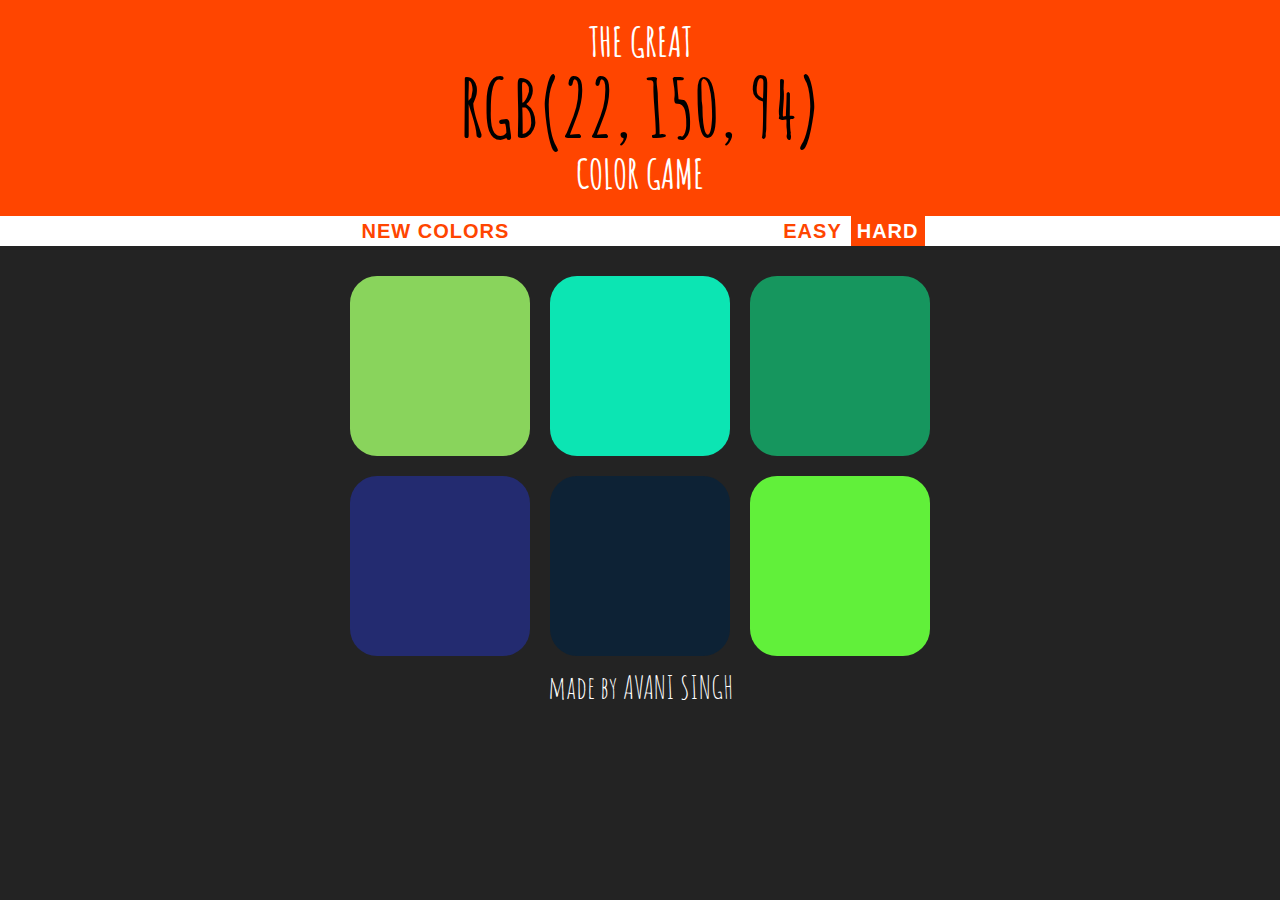
<file: index.html>
<html>
<head>
	<title>Color Game</title>
	<link rel="stylesheet" type="text/css" href="colorgame.css">

	<link href="https://fonts.googleapis.com/css?family=Amatic+SC:400,700&display=swap" rel="stylesheet">

</head>
<body>
	<h1>
		The Great 
	<br>
	<span id="colorDisplay">RGB</span>
	<br>
		Color GAME
	</h1>

<div id="stripe">

	<button id="reset">New Colors</button>
	<span id="message" ></span>
	<button id=  "easyBtn">Easy</button>
	<button id= "hardBtn"  class = "selected">Hard</button>

</div>
	<div id="container">
		<div class="square"></div>
		<div class="square"></div>
		<div class="square"></div>
		<div class="square"></div>
		<div class="square"></div>
		<div class="square"></div>
		<center>
			<footer style="color: white; font-size: 2rem">
				 made by AVANI SINGH
			</footer>
		</center>
	
	</div>
	</div>

<script type="text/javascript" src="colorgame.js"></script>

</body>
</html>
</file>
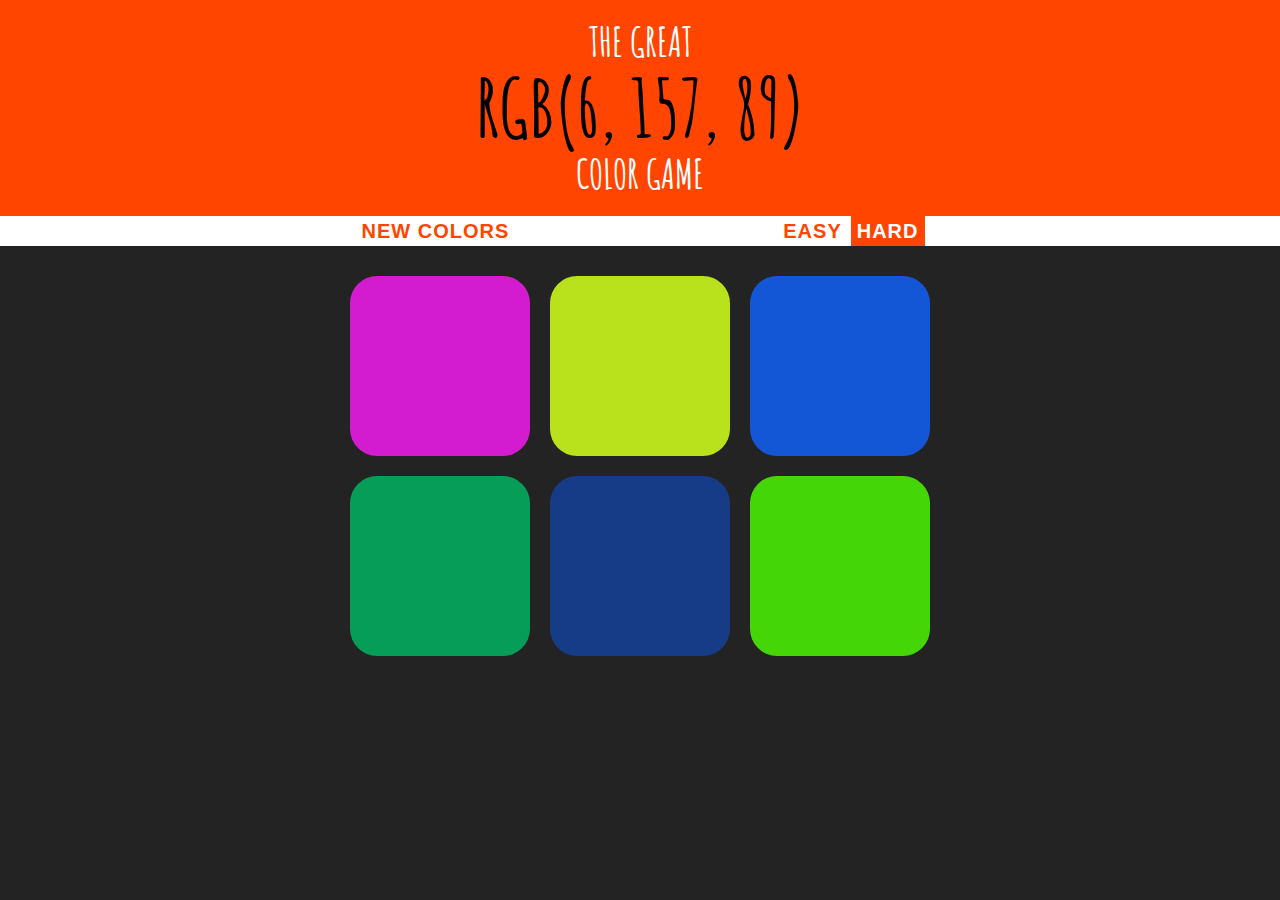
<file: colorgame.html>
<html>
<head>
	<title>Color Game</title>
	<link rel="stylesheet" type="text/css" href="colorgame.css">

	<link href="https://fonts.googleapis.com/css?family=Amatic+SC:400,700&display=swap" rel="stylesheet">

</head>
<body>
	<h1>
		The Great 
	<br>
	<span id="colorDisplay">RGB</span>
	<br>
		Color GAME
	</h1>

<div id="stripe">

	<button id="reset">New Colors</button>
	<span id="message" ></span>
	<button id=  "easyBtn">Easy</button>
	<button id= "hardBtn"  class = "selected">Hard</button>

</div>
	<div id="container">
		<div class="square"></div>
		<div class="square"></div>
		<div class="square"></div>
		<div class="square"></div>
		<div class="square"></div>
		<div class="square"></div>
	</div>

<script type="text/javascript" src="colorgame.js"></script>

</body>
</html>
</file>
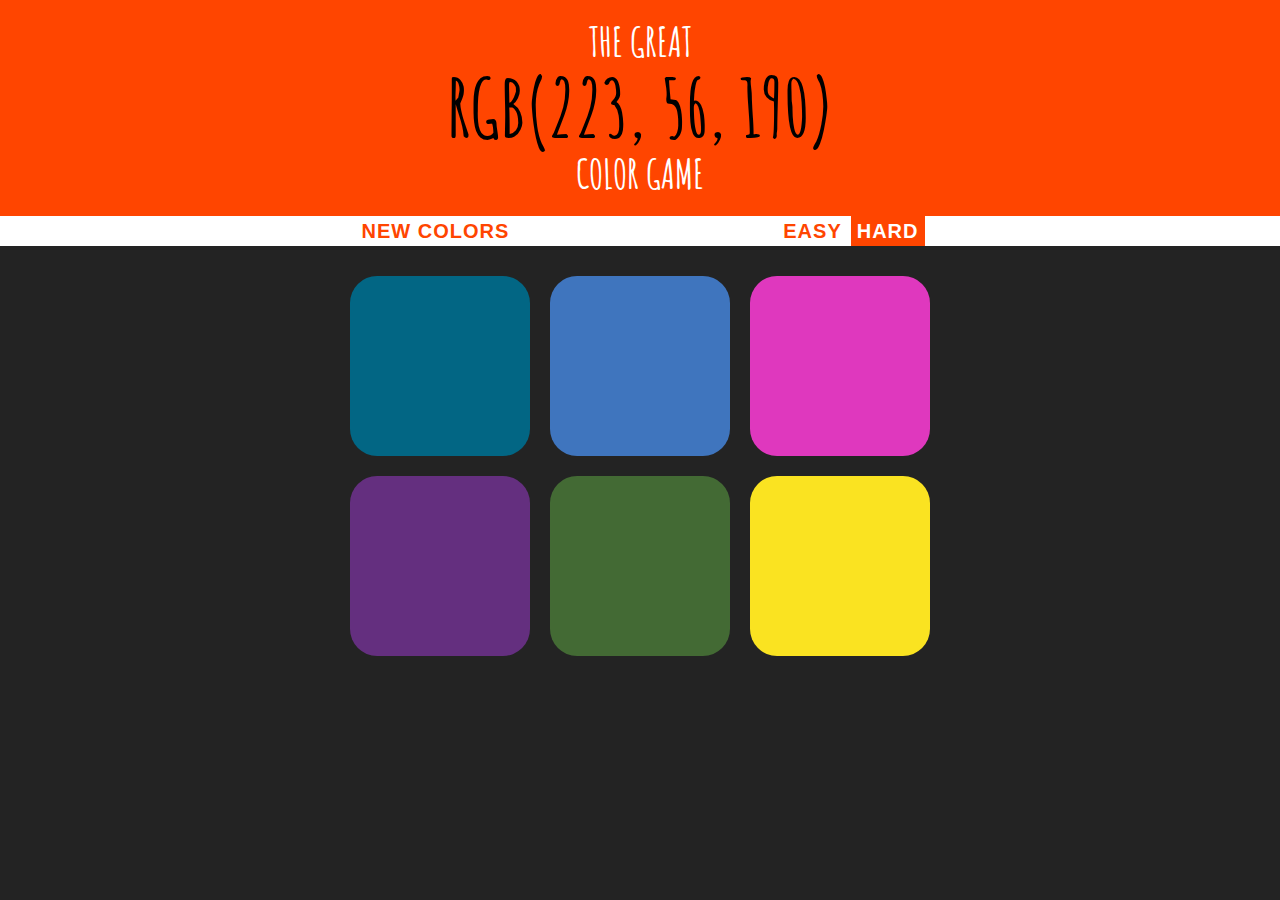
<file: rgbclour.html>
<html>
<head>
	<title>Color Game</title>
	<link rel="stylesheet" type="text/css" href="colorgame.css">

	<link href="https://fonts.googleapis.com/css?family=Amatic+SC:400,700&display=swap" rel="stylesheet">

</head>
<body>
	<h1>
		The Great 
	<br>
	<span id="colorDisplay">RGB</span>
	<br>
		Color GAME
	</h1>

<div id="stripe">

	<button id="reset">New Colors</button>
	<span id="message" ></span>
	<button id=  "easyBtn">Easy</button>
	<button id= "hardBtn"  class = "selected">Hard</button>

</div>
	<div id="container">
		<div class="square"></div>
		<div class="square"></div>
		<div class="square"></div>
		<div class="square"></div>
		<div class="square"></div>
		<div class="square"></div>
	</div>

<script type="text/javascript" src="colorgame.js"></script>

</body>
</html>
</file>
<file: colorgame.css>
body{
	background-color: #232323;
	margin : 0;
	font-family: 'Amatic SC', cursive;
	font-size: 20px;

}

.square{
	  width: 30%;
/*	  background: purple;
*/	padding-bottom: 30%;
	  float:left;
	  margin: 1.66%;
	  border-radius: 15%;
	  transition: background 0.5s;/*wont work in all browsers therfore use webkit and moz*/

}
#container{
	max-width: 600px;
	margin: 20px auto;

}

h1{
	color: white;
	text-align: center;
	background: #FF4500;
	margin : 0;
	text-transform: uppercase;
	line-height: 1.1; /* for gap between lines*/
	padding: 20px 0;

}

#stripe
{
	background-color: white;
	height: 30px;
	text-align: center;
	color: black;
}
.selected
{
	background:#FF4500; 
	color:white;
}

#colorDisplay
{
	font-size: 200%;
	color: #000000;
}
button
{
	border: none;
	background: none;
	text-transform: uppercase;
	height: 100%;
	margin: 0;
	font-weight: 700;
	color: #FF4500;
	letter-spacing: 1px;
	font-size: inherit;
	transition: all 0.3s;/*anytime any property changes(color ,font ,etc) - how long it takes*/
	outline: none;
}

#message
{
	display: inline-block;
	width: 20%;
	font-size: 20px;
	
}
button:hover
{
		background: #FF4500; 
	color:white;

}
</file>
